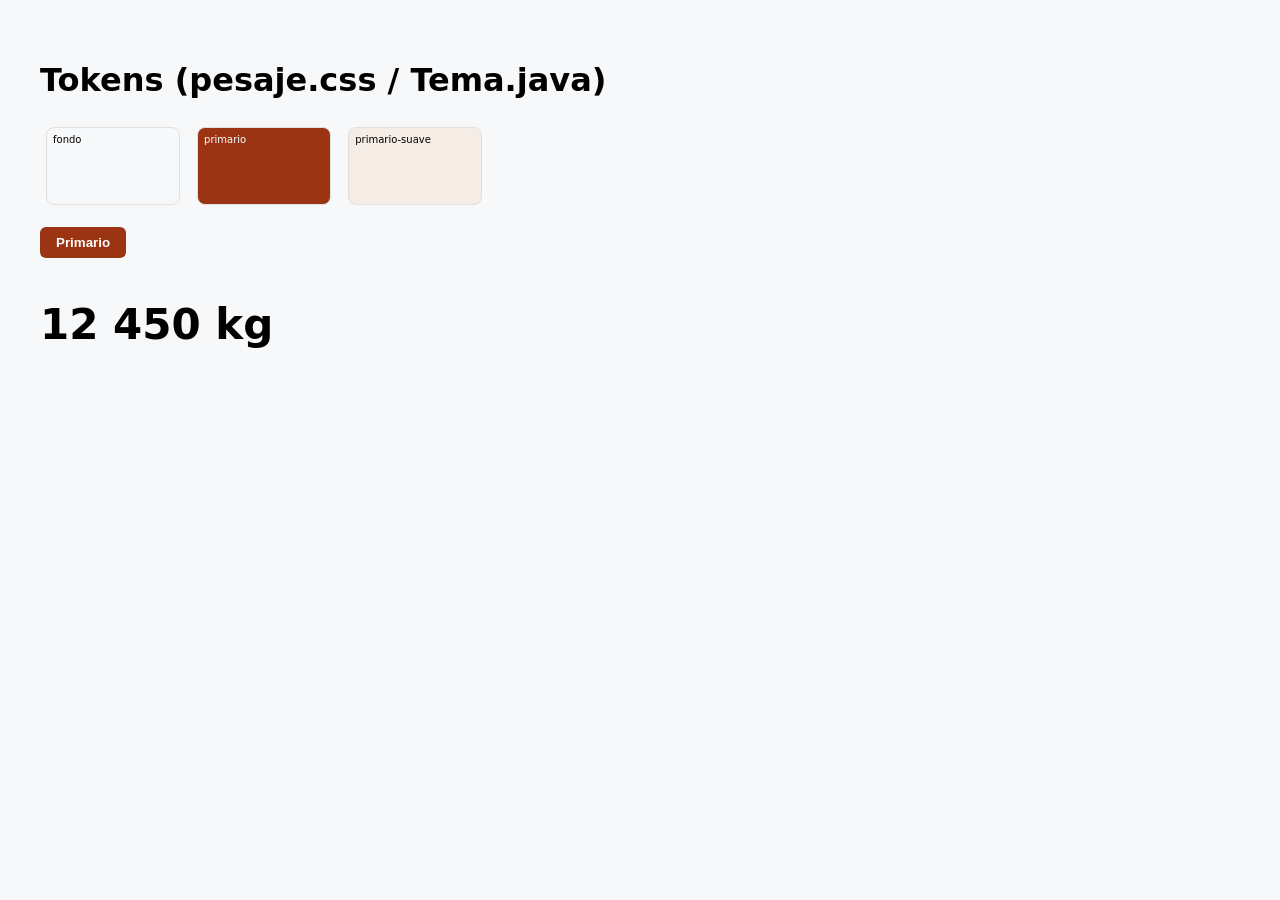
<file: design/system.html>
<!DOCTYPE html>
<html lang="es"><head><meta charset="utf-8"/><title>Tokens Jacobitus Pesaje</title>
<style>body{font-family:system-ui,sans-serif;padding:32px;width:1440px;background:#f7f8fa}
.sw{width:120px;height:64px;border-radius:8px;border:1px solid #e0e0e0;margin:6px;display:inline-block;padding:6px;font-size:10px}
.btn{background:#9a3412;color:#fff;border:none;border-radius:6px;padding:8px 16px;font-weight:bold}
.peso{font-size:42px;font-weight:bold}</style></head>
<body><h1>Tokens (pesaje.css / Tema.java)</h1>
<div class="sw" style="background:#f7f8fa">fondo</div>
<div class="sw" style="background:#9a3412;color:#fff">primario</div>
<div class="sw" style="background:#f6ece6">primario-suave</div>
<p><button class="btn">Primario</button></p>
<p class="peso">12 450 kg</p></body></html>
</file>
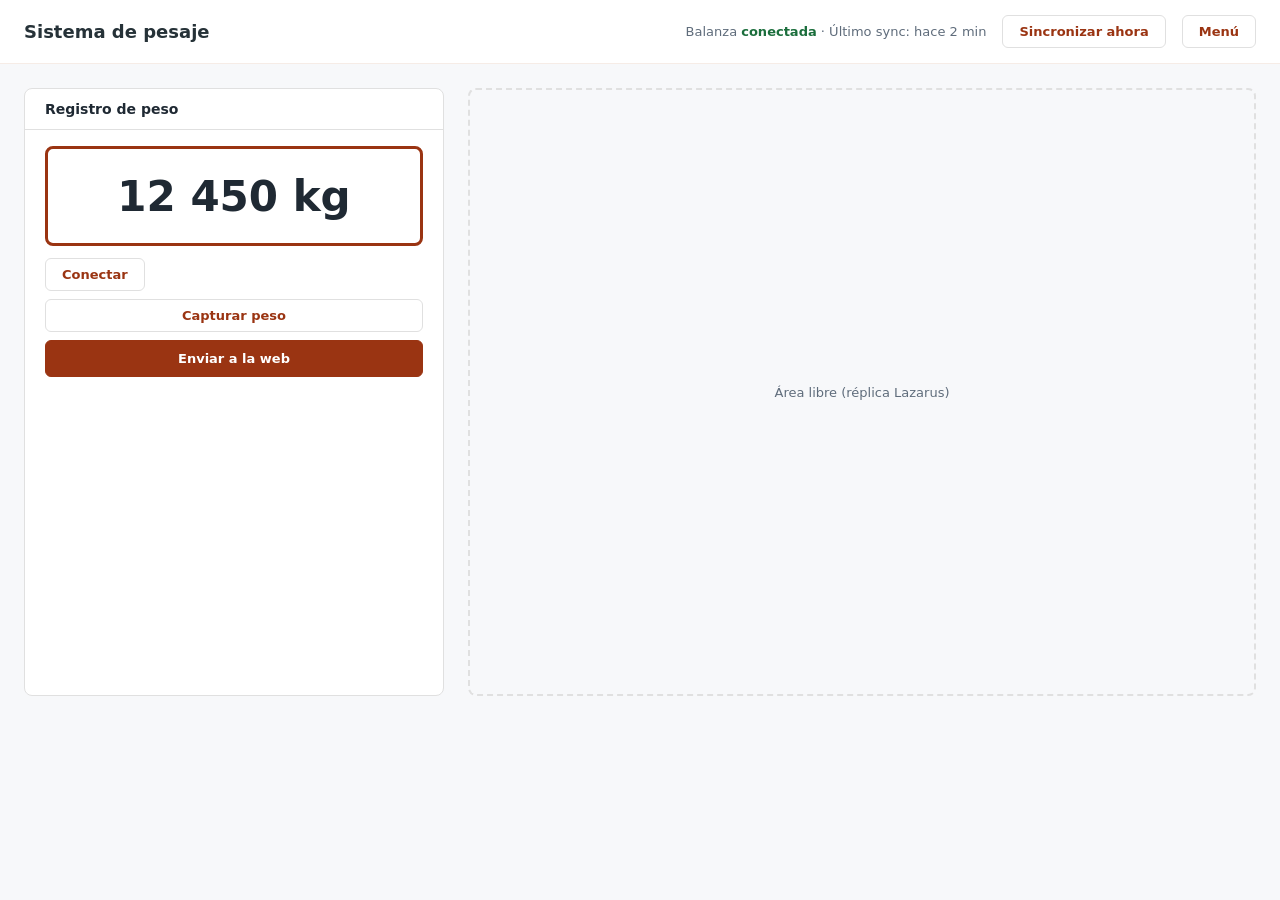
<file: design/modo-integrado/01-barra-superior-operario.html>
<!DOCTYPE html>
<html lang="es">
<head>
  <meta charset="utf-8" />
  <title>Modo integrado — operario (referencia)</title>
  <style>
    :root { --fondo:#f7f8fa; --tarjeta:#fff; --borde:#e0e0e0; --texto:#1f2933; --sec:#5f6c7b; --titulo:#263238; --primario:#9a3412; --exito:#1b6e3c; --exito-suave:#e8f4ec; }
    * { box-sizing:border-box; margin:0; font-family:system-ui,sans-serif; font-size:13px; color:var(--texto); }
    body { width:1280px; height:720px; background:var(--fondo); display:flex; flex-direction:column; }
    .top { height:64px; background:var(--tarjeta); border-bottom:1px solid #f6ece6; display:flex; align-items:center; padding:0 24px; gap:16px; }
    .top h1 { font-size:18px; font-weight:700; color:var(--titulo); }
    .estado { flex:1; text-align:right; color:var(--sec); }
    .estado strong { color:var(--exito); }
    .btn { border:1px solid var(--borde); background:var(--tarjeta); color:var(--primario); border-radius:6px; padding:8px 16px; font-weight:600; }
    main { flex:1; padding:24px; display:flex; gap:24px; }
    .card { width:420px; background:var(--tarjeta); border:1px solid var(--borde); border-radius:8px; }
    .card h2 { font-size:14px; font-weight:700; padding:12px 20px; border-bottom:1px solid var(--borde); }
    .body { padding:16px 20px; }
    .peso { border:3px solid var(--primario); border-radius:8px; min-height:100px; display:flex; align-items:center; justify-content:center; font-size:42px; font-weight:700; margin-bottom:12px; }
    .libre { flex:1; border:2px dashed var(--borde); border-radius:8px; display:flex; align-items:center; justify-content:center; color:var(--sec); text-align:center; padding:24px; }
    .btn-cta { background:var(--primario); color:#fff; border-color:var(--primario); width:100%; margin-top:8px; padding:10px; }
  </style>
</head>
<body>
  <header class="top">
    <h1>Sistema de pesaje</h1>
    <p class="estado">Balanza <strong>conectada</strong> · Último sync: hace 2 min</p>
    <button type="button" class="btn">Sincronizar ahora</button>
    <button type="button" class="btn">Menú</button>
  </header>
  <main>
    <section class="card">
      <h2>Registro de peso</h2>
      <div class="body">
        <div class="peso">12 450 kg</div>
        <button type="button" class="btn">Conectar</button>
        <button type="button" class="btn" style="margin-top:8px;width:100%">Capturar peso</button>
        <button type="button" class="btn btn-cta">Enviar a la web</button>
      </div>
    </section>
    <div class="libre">Área libre (réplica Lazarus)</div>
  </main>
</body>
</html>
</file>
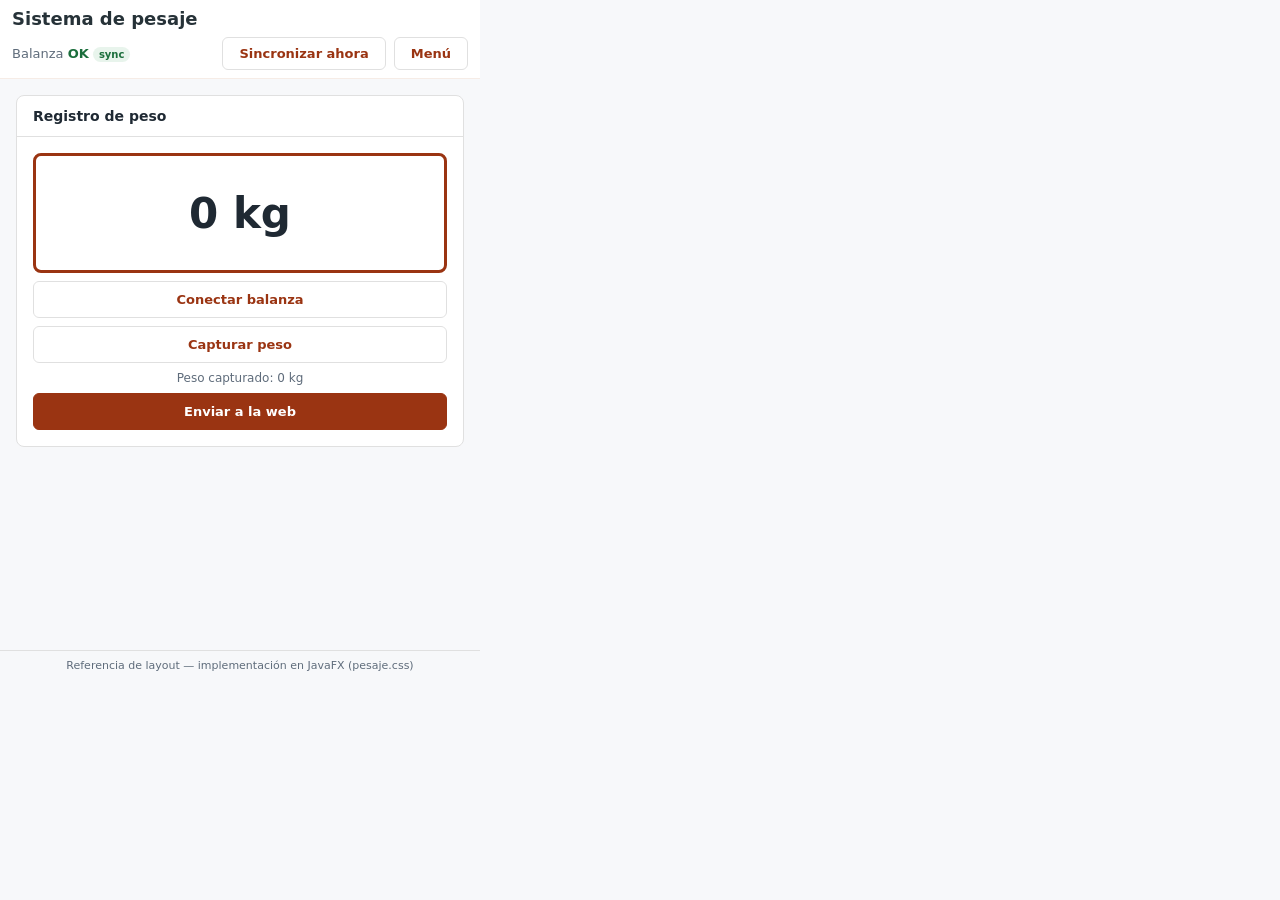
<file: design/modo-integrado/02-barra-superior-compacto.html>
<!DOCTYPE html>
<html lang="es">
<head>
  <meta charset="utf-8" />
  <title>Modo integrado — compacto (referencia)</title>
  <style>
    :root { --fondo:#f7f8fa; --tarjeta:#fff; --borde:#e0e0e0; --texto:#1f2933; --sec:#5f6c7b; --titulo:#263238; --primario:#9a3412; --exito:#1b6e3c; --exito-suave:#e8f4ec; }
    * { box-sizing:border-box; margin:0; font-family:system-ui,sans-serif; font-size:13px; color:var(--texto); }
    body { width:480px; height:680px; background:var(--fondo); display:flex; flex-direction:column; }
    .top { background:var(--tarjeta); border-bottom:1px solid #f6ece6; padding:8px 12px; }
    .top h1 { font-size:18px; font-weight:700; color:var(--titulo); margin-bottom:8px; }
    .row { display:flex; align-items:center; gap:8px; }
    .row .estado { flex:1; color:var(--sec); font-size:13px; }
  .estado strong { color:var(--exito); }
    .btn { border:1px solid var(--borde); background:var(--tarjeta); color:var(--primario); border-radius:6px; padding:8px 16px; font-weight:600; }
    .btn-cta { background:var(--primario); color:#fff; border-color:var(--primario); }
    main { padding:16px; flex:1; }
    .card { background:var(--tarjeta); border:1px solid var(--borde); border-radius:8px; overflow:hidden; }
    .card h2 { font-size:14px; font-weight:700; padding:12px 16px; border-bottom:1px solid var(--borde); }
    .body { padding:16px; display:flex; flex-direction:column; gap:8px; }
    .peso { border:3px solid var(--primario); border-radius:8px; min-height:120px; display:flex; align-items:center; justify-content:center; font-size:42px; font-weight:700; }
    .btn-full { width:100%; text-align:center; padding:10px; }
    .hint { text-align:center; color:var(--sec); font-size:12px; }
    .pill { background:var(--exito-suave); color:var(--exito); font-size:10px; font-weight:700; padding:2px 6px; border-radius:10px; }
    footer { text-align:center; font-size:11px; color:var(--sec); padding:8px; border-top:1px solid var(--borde); }
  </style>
</head>
<body>
  <header class="top">
    <h1>Sistema de pesaje</h1>
    <div class="row">
      <span class="estado">Balanza <strong>OK</strong> <span class="pill">sync</span></span>
      <button type="button" class="btn">Sincronizar ahora</button>
      <button type="button" class="btn" aria-label="Menú">Menú</button>
    </div>
  </header>
  <main>
    <section class="card">
      <h2>Registro de peso</h2>
      <div class="body">
        <div class="peso">0 kg</div>
        <button type="button" class="btn btn-full">Conectar balanza</button>
        <button type="button" class="btn btn-full" disabled>Capturar peso</button>
        <p class="hint">Peso capturado: 0 kg</p>
        <button type="button" class="btn btn-full btn-cta" disabled>Enviar a la web</button>
      </div>
    </section>
  </main>
  <footer>Referencia de layout — implementación en JavaFX (pesaje.css)</footer>
</body>
</html>
</file>
